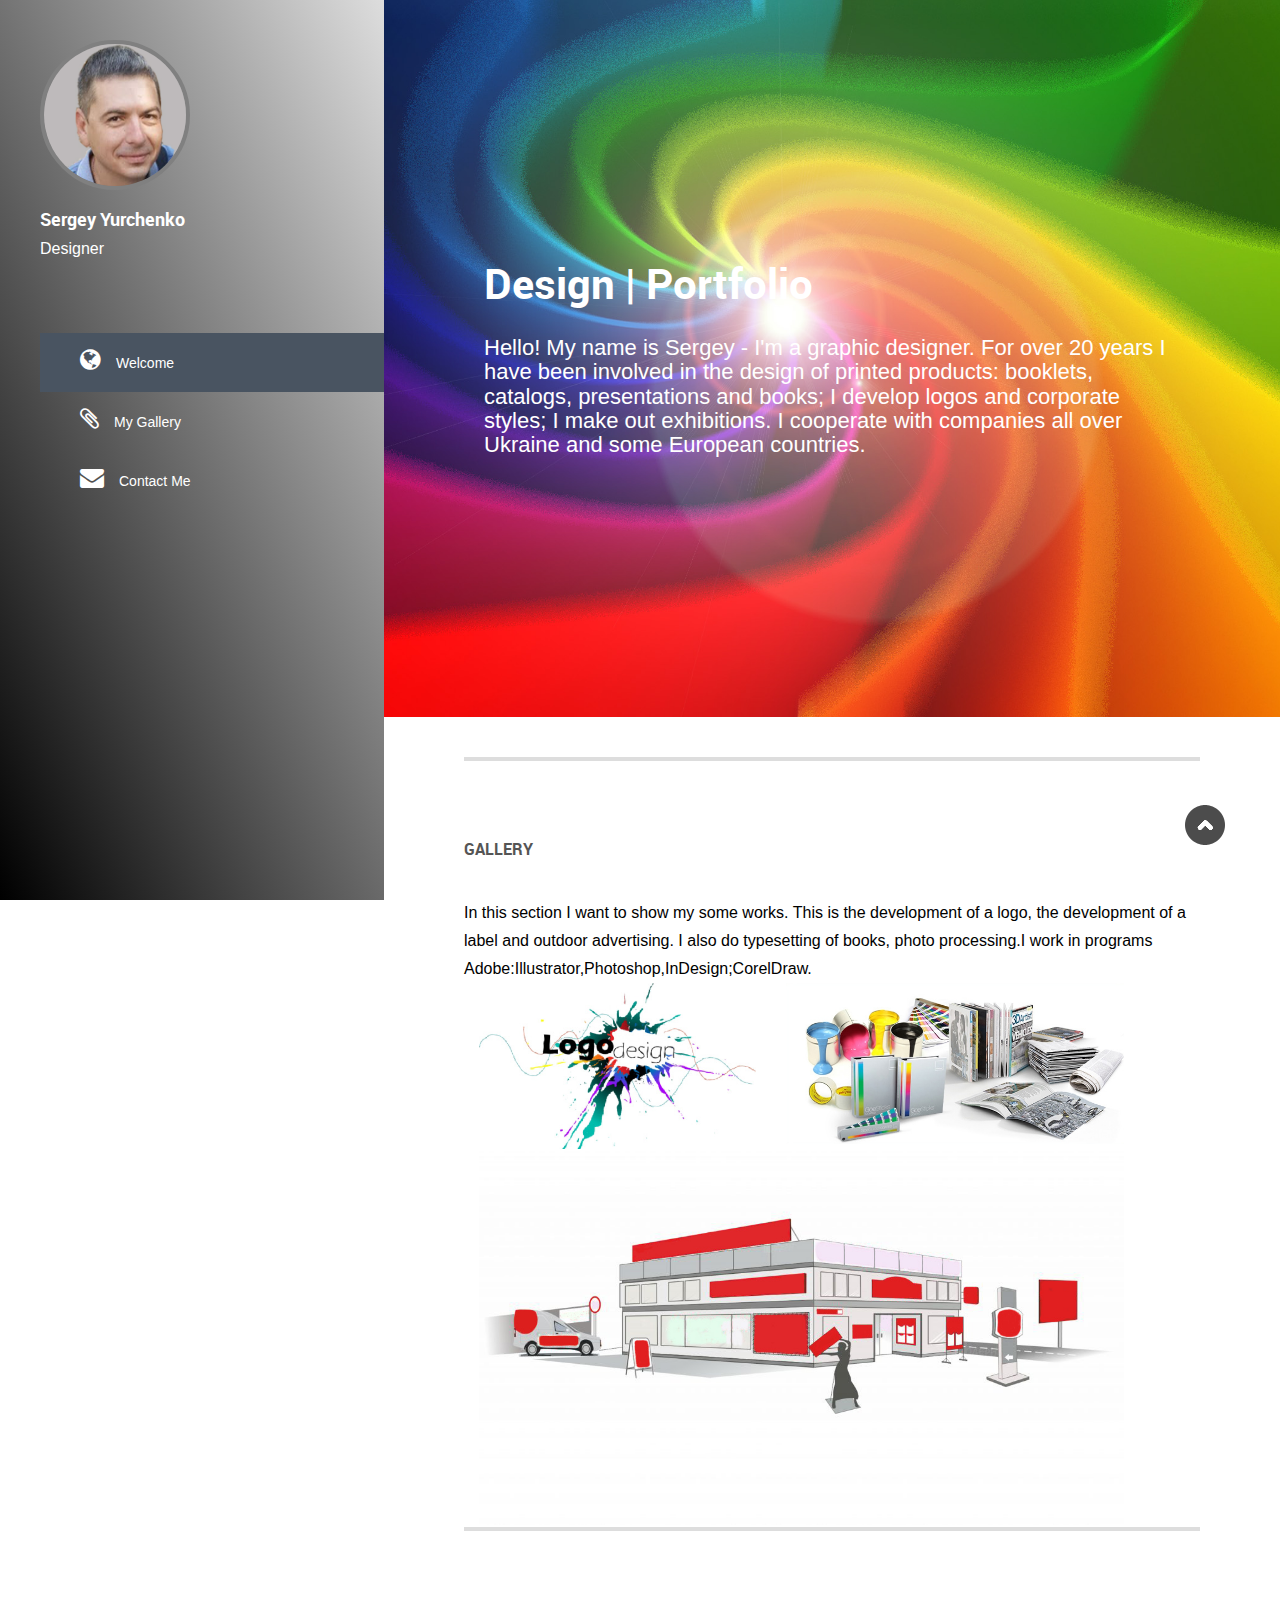
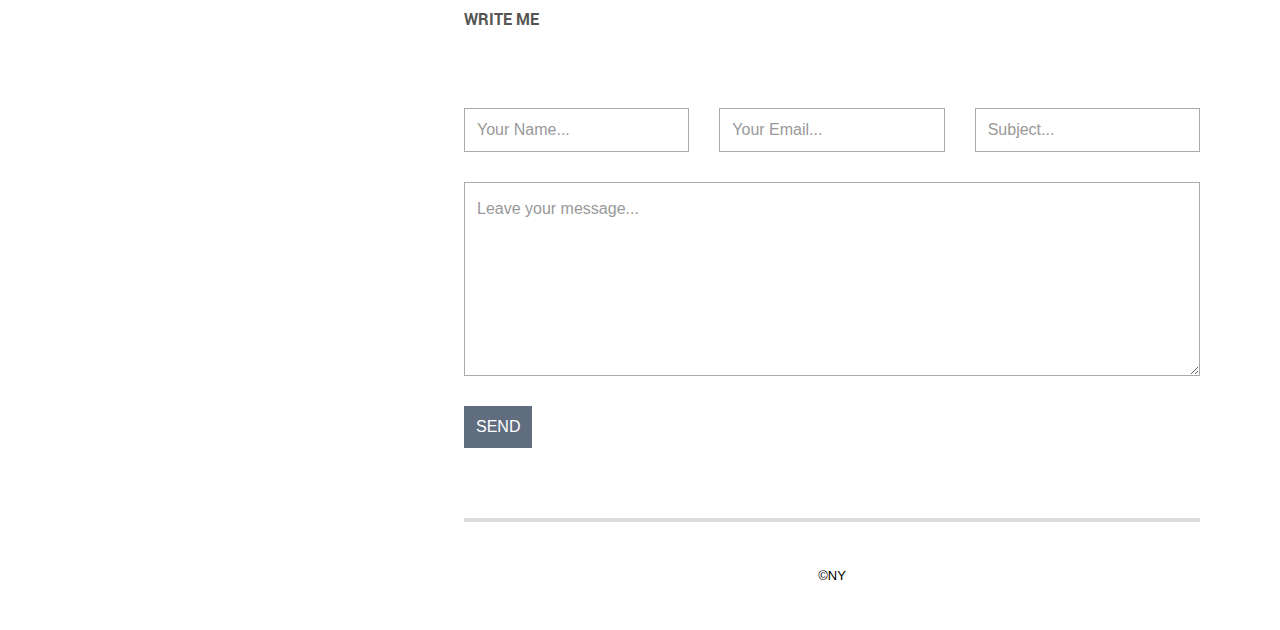
<file: index.html>
<!DOCTYPE html>
<html lang="en">
<head>
    <meta charset="utf-8">
    
    <title>Sergey Yurchenko designs Dnepr</title>
    <meta name="description" content="">


    <meta name="viewport" content="width=device-width, initial-scale=1.0 , shrink-to-fit=no">

    <link rel="stylesheet" href="css/normalize.css">
    <link rel="stylesheet" href="css/font-awesome.css">
    <link rel="stylesheet" href="css/bootstrap.min.css">
    <link rel="stylesheet" href="css/style.css">
    <script src="js/vendor/modernizr-2.6.2.min.js"></script>
    

</head>
<body>
   <div class="responsive-header visible-xs visible-sm">
    <div class="container">
        <div class="row">
            <div class="col-md-12">
                <div class="top-section">
                    <div class="profile-image">
                        <img src="img/profile3.jpg" alt="Sergey">
                    </div>
                    <div class="profile-content">
                        <h3 class="profile-title">Sergey Yurchenko</h3>
                        <p class="profile-description">Disigns</p>
                    </div>
                </div>
            </div>
        </div>
        
        <a href="#" class="toggle-menu"><i class="fa fa-bars"></i></a>
        <div class="main-navigation responsive-menu">
            <ul class="navigation">
                <li><a href="#top"><i class= "fa fa-globe"></i> Home</a></li>
                <li><a href="#projects"><i class="fa fa-paperclip"></i>My Gallery</a></li>
                <li><a href="#contact"><i class="fa fa-envelope"></i>Contact Me</a></li>
            </ul>
        </div>
    </div>
</div>

<!-- SIDEBAR -->
<div class="sidebar-menu hidden-xs hidden-sm">
    <div class="top-section">
        <div class="profile-image">
            <img src="img/profile3.jpg"  alt="Sergey">
        </div>
        <h3 class="profile-title">Sergey Yurchenko</h3>
        <p class="profile-description">Designer</p>
    </div> <!-- top-section -->
    <div class="main-navigation">
        <ul class="navigation">
            <li><a href="#top"><i class="fa fa-globe"></i>Welcome</a></li>
            <li><a href="#projects"><i class="fa fa-paperclip"></i>My Gallery</a></li>
            <li><a href="#contact"><i class="fa fa-envelope"></i>Contact Me</a></li>
        </ul>
    </div> <!-- .main-navigation -->

</div> <!-- .sidebar-menu -->

<div class="banner-bg" id="top">
    <div class="banner-overlay"></div>
    <div class="welcome-text">
        <h2> Design |  Portfolio</h2>
        <h5>Hello! My name is Sergey - I'm a graphic designer. For over 20 years I have been involved in the design of printed products: booklets, catalogs, presentations and books; I develop logos and corporate styles; I make out exhibitions. I cooperate with companies all over Ukraine and some European countries.</h5>
    </div>
</div>

<!-- MAIN CONTENT -->
<div class="main-content">
    <div class="fluid-container">

        <div class="content-wrapper">
         <!-- PROJECTS -->
         <hr>
         <div class="page-section" id="projects">
            <div class="row">
                <div class="col-md-12 ">
                    <h4 class="widget-title">Gallery</h4>
                    <p>In this section I want to show my some works. This is the development of a logo, the development of a label and outdoor advertising. I also do typesetting of books, photo processing.I work in programs Adobe:Illustrator,Photoshop,InDesign;CorelDraw.</p>
                    
                </div>
            </div>
            
            <div class="col-md-5 ">
                <div class="project-item">
                    <img src="img/logo1.jpg" alt="">
                    <div class="project-hover">
                        <div class="inside">
                            <h5><a href="logotipe.html">Logodesign</a></h5>

                        </div>
                    </div>
                </div>
            </div>
            <div class="col-md-6 ">
                <div class="project-item">
                    <img src="img/polig.jpg"  alt="">
                    <div class="project-hover">
                        <div class="inside">
                            <h5><a href="alfa.html">Poligrafia</a></h5>
                            
                        </div>
                    </div>
                </div>
            </div>
          
           <div class=" projects-holder">
                <div class="col-md-11 ">
                    <div class="project-item">
                        <img src="img/naruzka1.jpg" alt="">
                        <div class="project-hover">
                            <div class="inside">
                                <h5><a href="reklama.html">Outdoor  Advertising</a></h5>

                            </div>
                        </div>
                    </div>
                </div>
            </div><!-- .projects-holder -->
        </div>
        <hr>

        <!-- CONTACT -->

        <div class="page-section" id="contact">
            <div class="row">
                <div class="col-md-12">
                    <h4 class="widget-title">Write me</h4>

                </div>
            </div>
            <div class="row">
                <form action="https://formspree.io/designs@ua.fm" method="post" class="contact-form">
                    <fieldset class="col-md-4 col-sm-6">
                        <input type="text" name="name" id="your-name" placeholder="Your Name...">
                    </fieldset>
                    <fieldset class="col-md-4 col-sm-6">
                        <input type="email" name="_replyto" id="email" placeholder="Your Email...">
                    </fieldset>
                    <fieldset class="col-md-4 col-sm-12">
                        <input type="text" id="your-subject" placeholder="Subject...">
                    </fieldset>
                    <fieldset class="col-md-12 col-sm-12">
                        <textarea name="message" id="message" cols="30" rows="6" placeholder="Leave your message..."></textarea>
                    </fieldset>
                    <fieldset class="col-md-12 col-sm-12">
                        <input type="submit" class="button big" value="Send">
                    </fieldset>
                </form>
            </div> <!-- .contact-form -->
        </div>
        <hr>

        <div class="row" id="footer">
            <div class="col-md-16 text-center ">
                <p class="copyright-text"> &copy;NY</p>
            </div>
        </div>

    </div>

</div>
</div>

<a href="#" class="scrollup" style="display:inline;"></a>

<script src="js/vendor/jquery-1.10.2.min.js"></script>
<script src="js/min/plugins.min.js"></script>
<script src="js/min/main.min.js"></script>

</body>
</html>
</file>
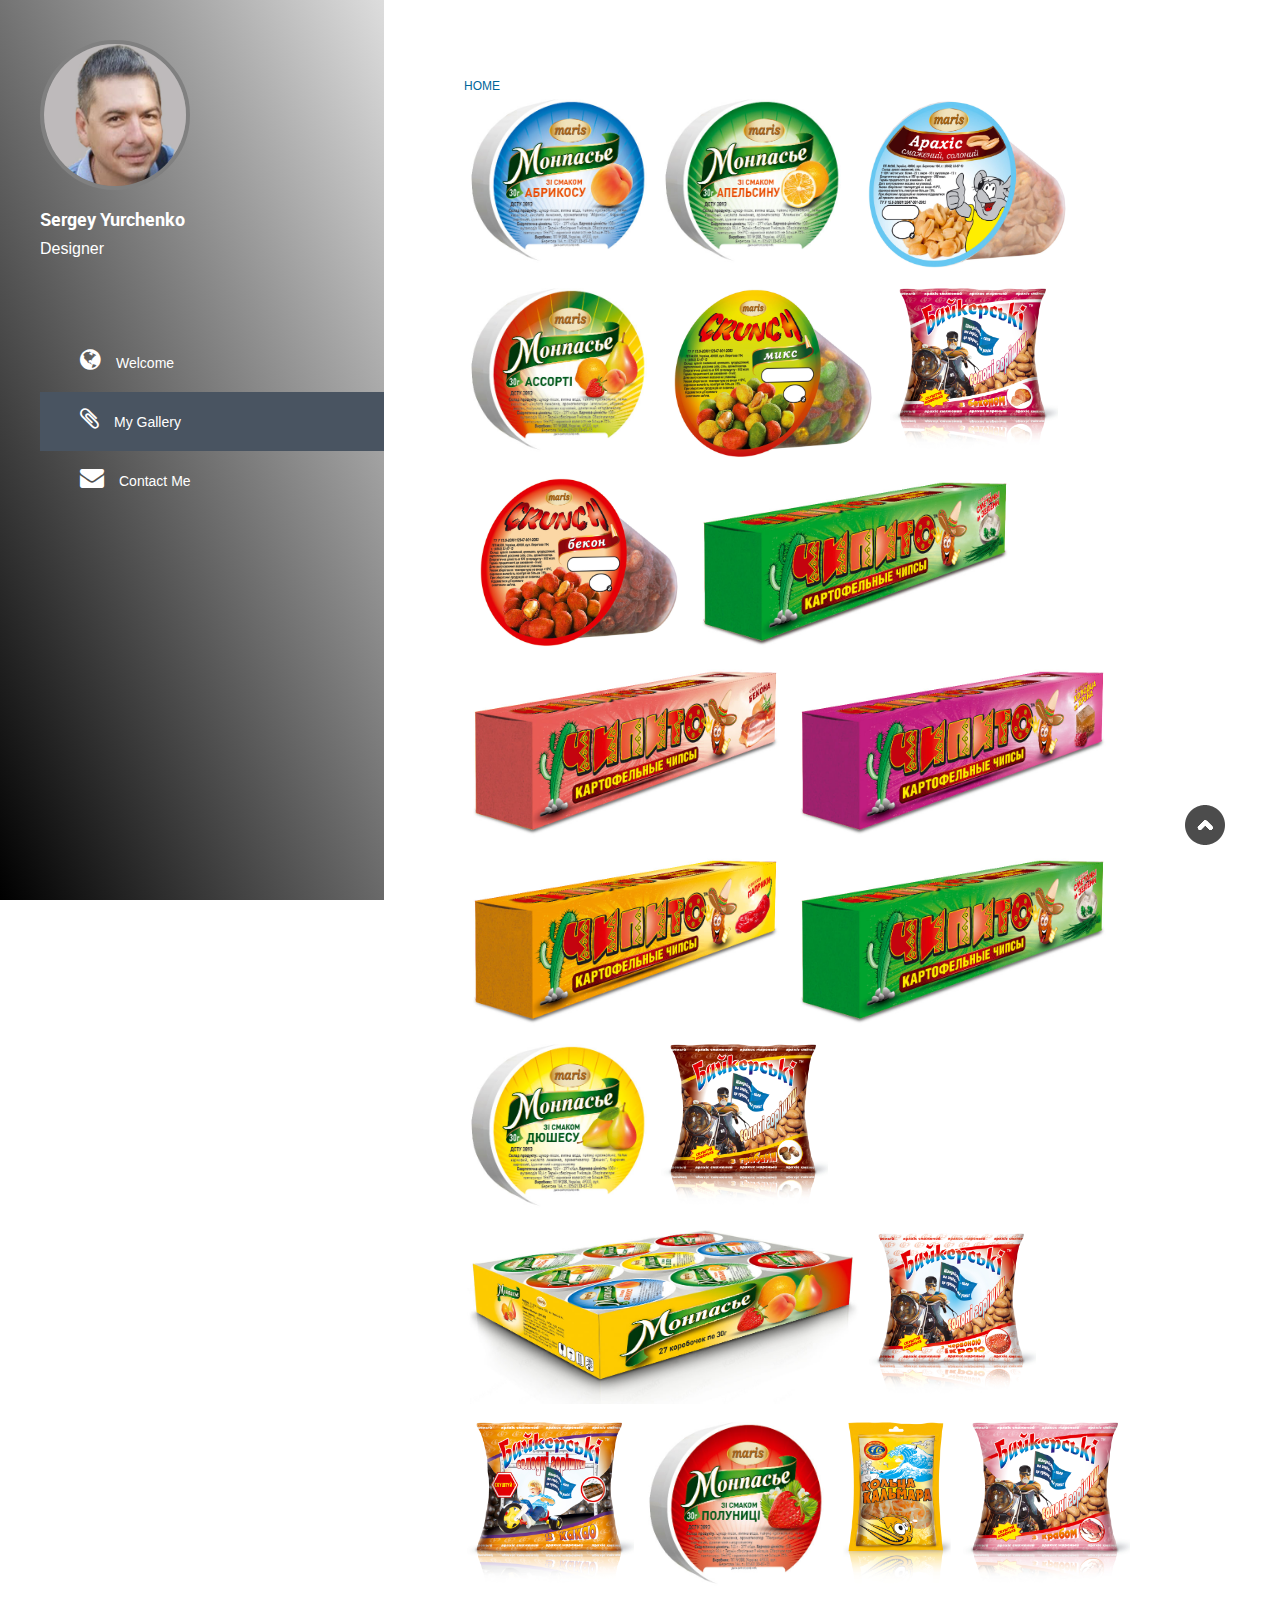
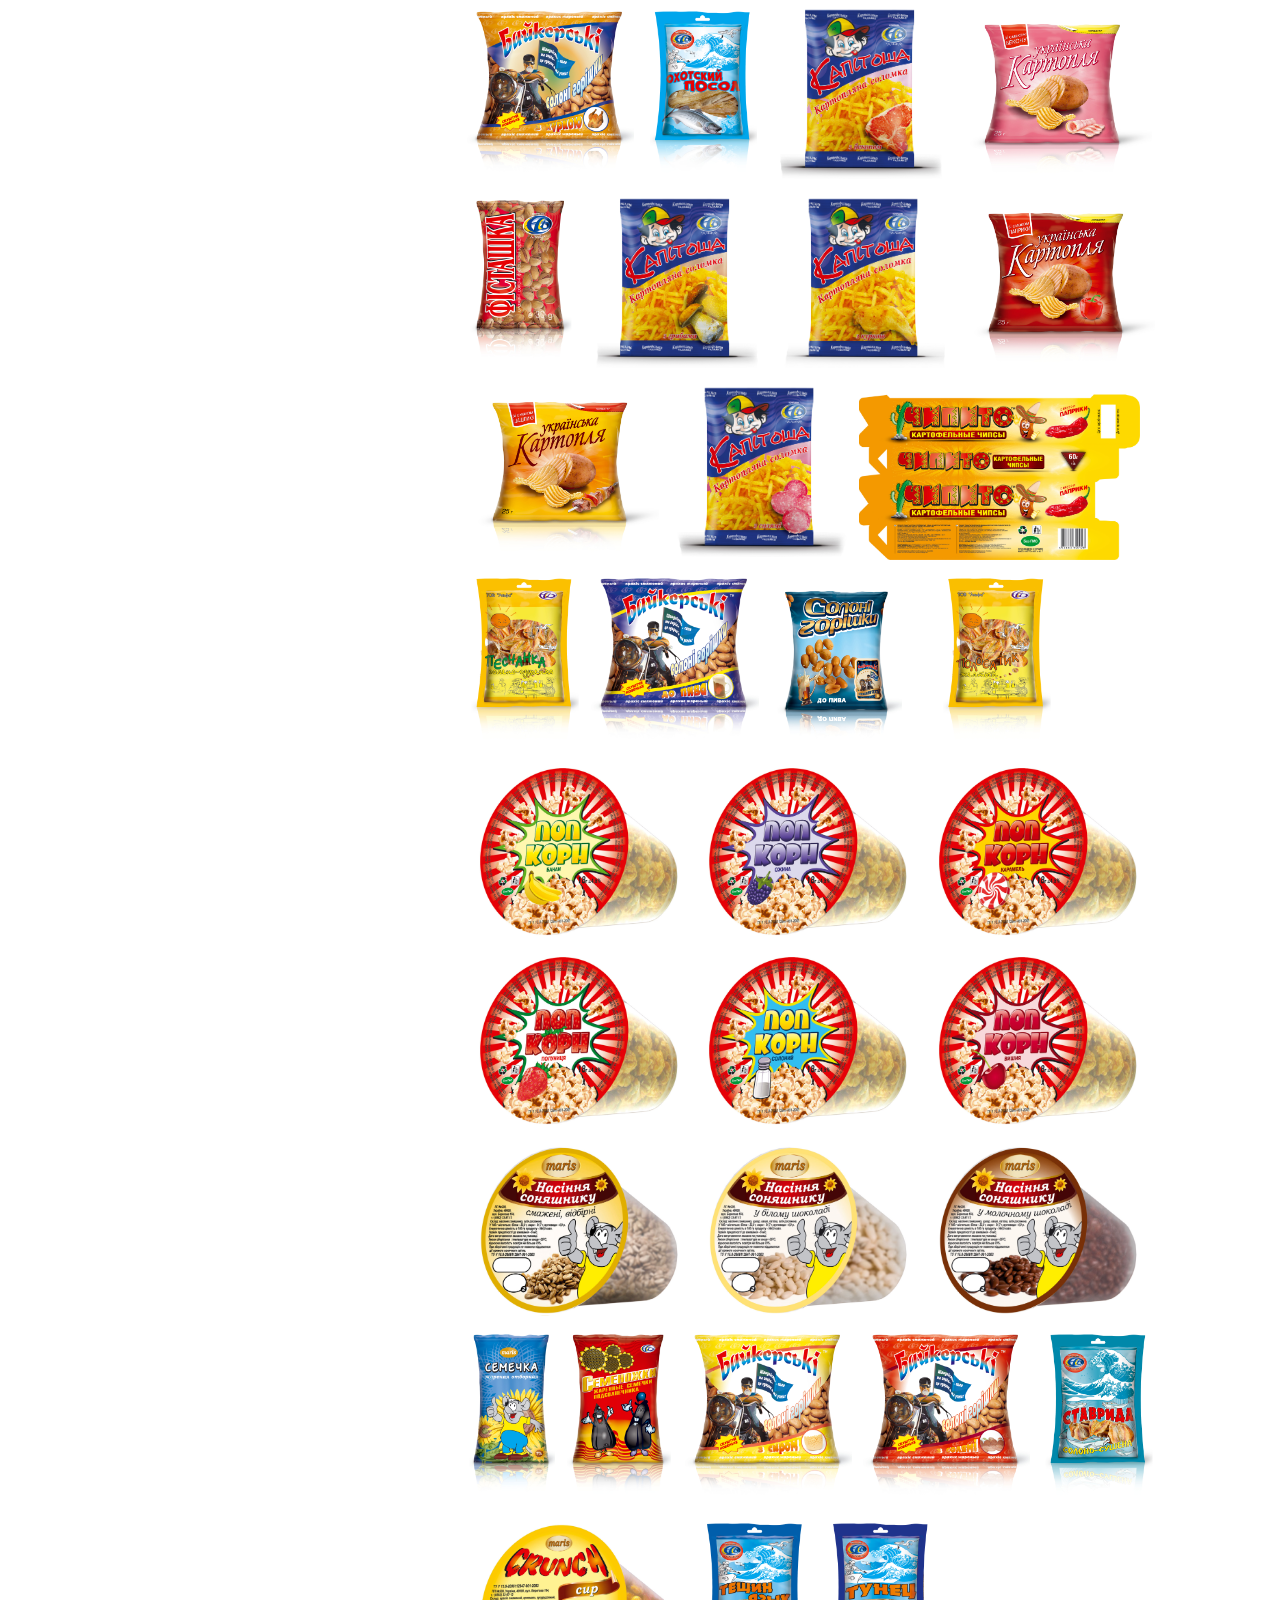
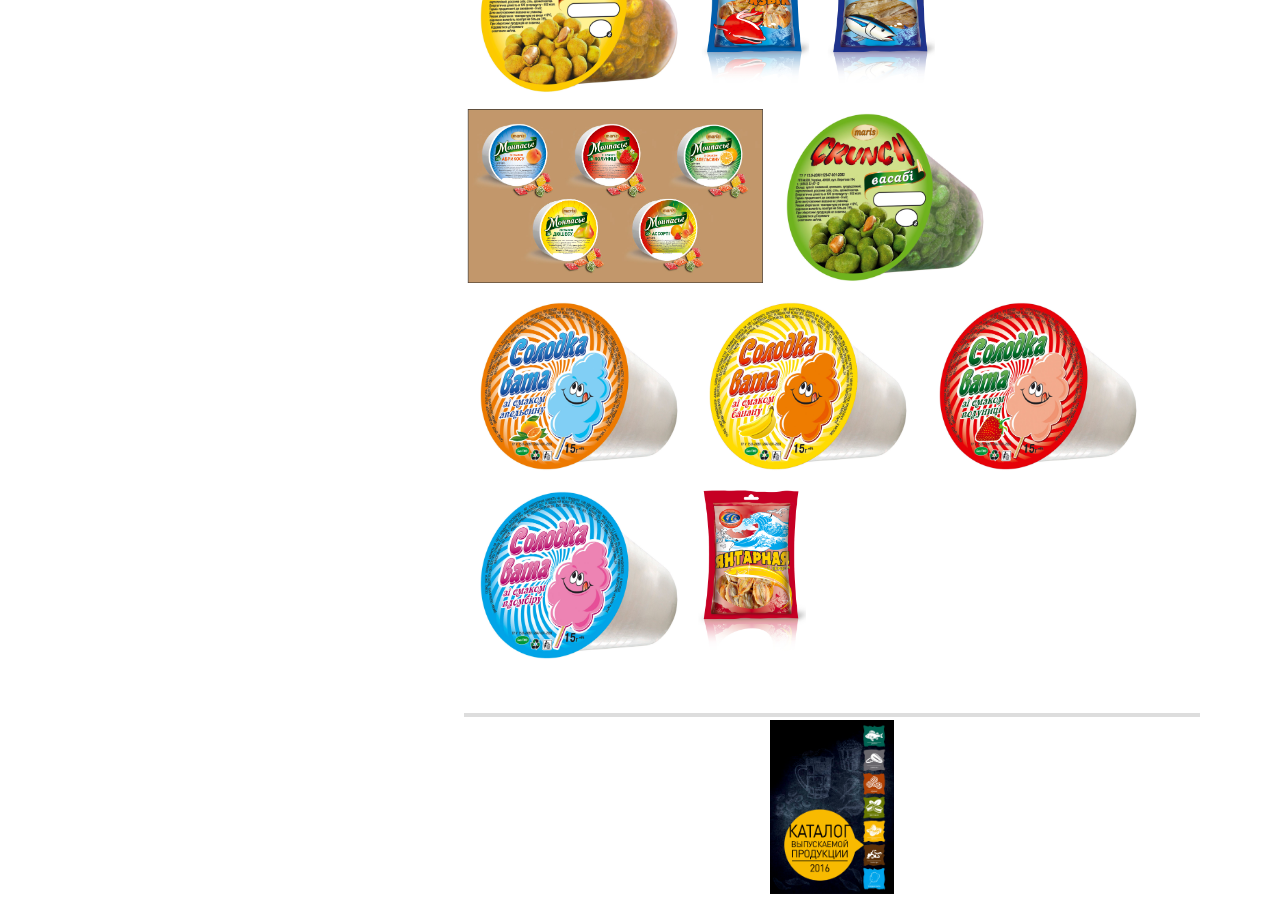
<file: alfa.html>
<!DOCTYPE html>
<html lang="en">
<head>
    <meta charset="utf-8">
   
    <title>Sergey Yurchenko designs Dnepr</title>
    <meta name="description" content="">


    <meta name="viewport" content="width=device-width, initial-scale=1.0">

    <link rel="stylesheet" href="css/normalize.css">
    <link rel="stylesheet" href="css/font-awesome.css">
    <link rel="stylesheet" href="css/bootstrap.min.css">
    <link rel="stylesheet" href="css/style.css">
    <script src="js/vendor/modernizr-2.6.2.min.js"></script>
</head>
<body>

    <!-- SIDEBAR -->
    <div class="sidebar-menu hidden-xs hidden-sm">
        <div class="top-section">
            <div class="profile-image">
                <img src="img/profile3.jpg" alt="Sergey">
            </div>
            <h3 class="profile-title">Sergey Yurchenko</h3>
            <p class="profile-description">Designer</p>
        </div> <!-- top-section -->
        <div class="main-navigation">
            <ul class="navigation">
                <li><a href="#top"><i class="fa fa-globe"></i>Welcome</a></li>
                <li><a href="#projects"><i class="fa fa-paperclip"></i>My Gallery</a></li>
                <li><a href="#contact"><i class="fa fa-envelope"></i>Contact Me</a></li>
            </ul>
        </div> <!-- .main-navigation -->
    </div><!-- .sidebar-menu -->
    <!-- MAIN CONTENT -->
    <div class="main-content">
        <div class="fluid-container">

            <div class="content-wrapper">
                <div class="page-section" id="projects">

                    <h6><a href="index.html">HOME</a></h6>

                    <div class="card1">

                        <img src="img/alfa/abrikos.jpg " alt="">
                        <img src="img/alfa/apelsin.jpg " alt="">
                        <img src="img/alfa/arahis.jpg  " alt="">
                        <img src="img/alfa/assorti (1).jpg " alt="">
                        <img src="img/alfa/assorti.jpg " alt="">
                        <img src="img/alfa/bekon (1).jpg   " alt="">
                        <img src="img/alfa/bekon.jpg   " alt="">
                        <img src="img/alfa/chipito.jpg " alt="">
                        <img src="img/alfa/chipito_bekon.jpg   " alt="">
                        <img src="img/alfa/chipito_holodec.jpg " alt="">
                        <img src="img/alfa/chipito_paprika.jpg " alt="">
                        <img src="img/alfa/chipito_smetana copy.jpg    " alt="">
                        <img src="img/alfa/dushes.jpg  " alt="">
                        <img src="img/alfa/griby.jpg   " alt="">
                        <img src="img/alfa/group copy.jpg  " alt="">
                        <img src="img/alfa/ikra.jpg    " alt="">
                        <img src="img/alfa/kakao.jpg   " alt="">
                        <img src="img/alfa/klubnika.jpg    " alt="">
                        <img src="img/alfa/kolca_kalmara.jpg   " alt="">
                        <img src="img/alfa/krab.jpg    " alt="">
                        <img src="img/alfa/kurica.jpg  " alt="">
                        <img src="img/alfa/ohotskiy_posol.jpg  " alt="">
                        <img src="img/alfa/pack_bekon (1).jpg  " alt="">
                        <img src="img/alfa/pack_bekon.jpg  " alt="">
                        <img src="img/alfa/Pack_fistashka.jpg  " alt="">
                        <img src="img/alfa/pack_griby.jpg  " alt="">
                        <img src="img/alfa/pack_kurica.jpg " alt="">
                        <img src="img/alfa/pack_paprika.jpg    " alt="">
                        <img src="img/alfa/pack_shashlyk.jpg   " alt="">
                        <img src="img/alfa/pack_solyami.jpg    " alt="">
                        <img src="img/alfa/PAPRIKA copy.jpg    " alt="">
                        <img src="img/alfa/peschanka.jpg   " alt="">
                        <img src="img/alfa/pivo.jpg    " alt="">
                        <img src="img/alfa/pivo2.jpg   " alt="">
                        <img src="img/alfa/POLOSATIK copy.jpg  " alt="">
                        <img src="img/alfa/popkorn_banan.jpg   " alt="">
                        <img src="img/alfa/popkorn_egevika.jpg " alt="">
                        <img src="img/alfa/popkorn_karamel.jpg " alt="">
                        <img src="img/alfa/popkorn_klubnika.jpg    " alt="">
                        <img src="img/alfa/popkorn_sol.jpg " alt="">
                        <img src="img/alfa/popkorn_vishnya.jpg " alt="">
                        <img src="img/alfa/semechka.jpg    " alt="">
                        <img src="img/alfa/semechka_glazur.jpg " alt="">
                        <img src="img/alfa/semechka_shokolad.jpg   " alt="">
                        <img src="img/alfa/semecki_maris.jpg   " alt="">
                        <img src="img/alfa/semenogki.jpg   " alt="">
                        <img src="img/alfa/sir.jpg " alt="">
                        <img src="img/alfa/solyami.jpg " alt="">
                        <img src="img/alfa/stavrida.jpg    " alt="">
                        <img src="img/alfa/syr.jpg " alt="">
                        <img src="img/alfa/Teshin_yazyk.jpg    " alt="">
                        <img src="img/alfa/Tunec.jpg   " alt="">
                        <img src="img/alfa/Untitled-1.jpg  " alt="">
                        <img src="img/alfa/vasabi.jpg  " alt="">
                        <img src="img/alfa/vata_apelsin.jpg    " alt="">
                        <img src="img/alfa/vata_banan.jpg  " alt="">
                        <img src="img/alfa/vata_klubnika.jpg   " alt="">
                        <img src="img/alfa/vata_plombir.jpg    " alt="">
                        <img src="img/alfa/yantarnaya copy.jpg " alt="">
                        
                        <hr>
                        <div class="col-md-12 text-center">
                            
                            <a href="img/alfa/katalog.pdf"> <img src="img/alfa/обложка.jpg " alt=""></a>


                            </div>
                        </div>
                    </div>
                </div>
            </div>
        </div>


        <div class="row" id="footer">
            <div class="col-md-16 text-center">
                <p class="copyright-text">&copy;NY</p>
            </div>
        </div>
<a href="#" class="scrollup" style="display:inline;"></a>
        <script src="js/vendor/jquery-1.10.2.min.js"></script>
        <script src="js/min/plugins.min.js"></script>
        <script src="js/min/main.min.js"></script>

    </body>
    </html>
</file>
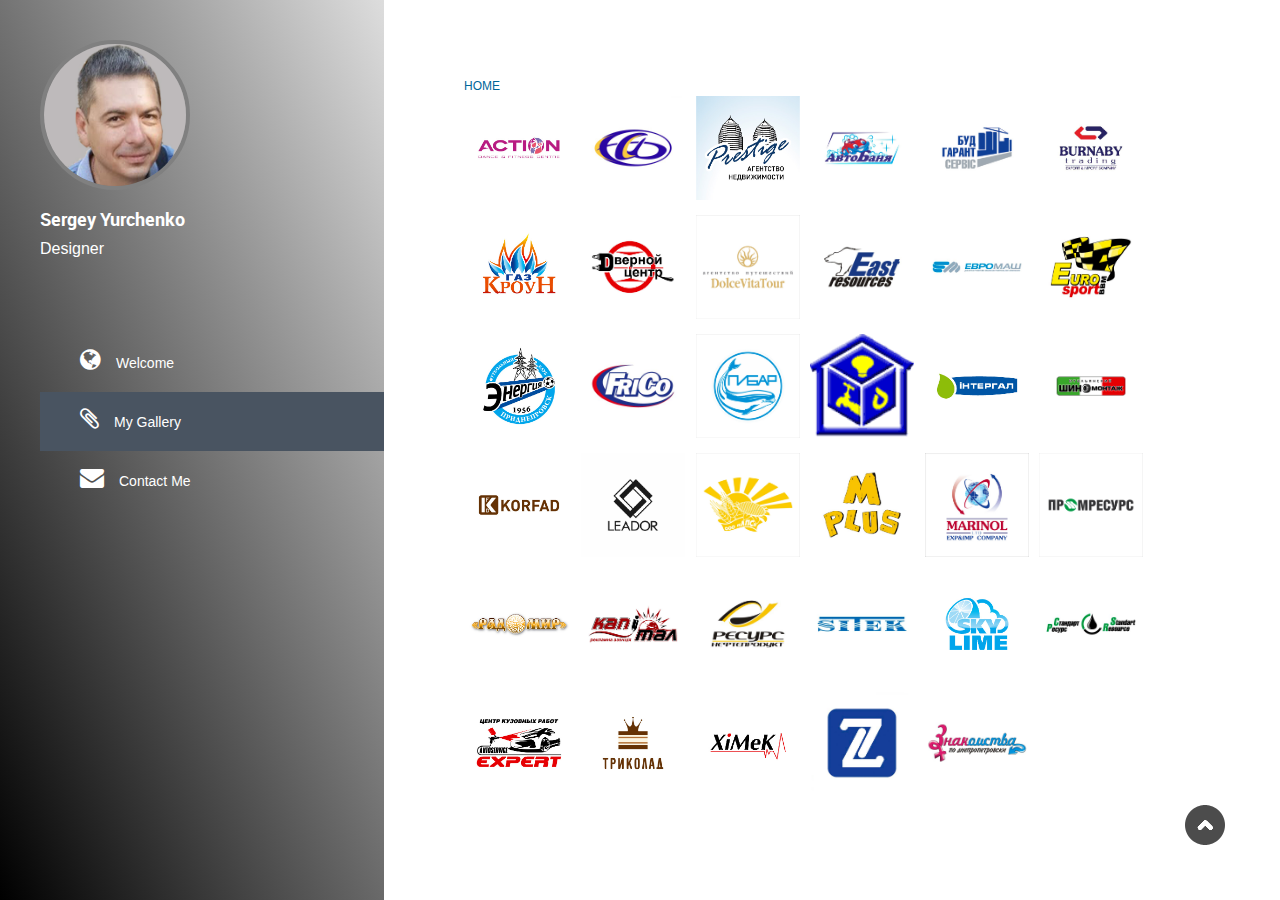
<file: logotipe.html>
<!DOCTYPE html>
<html lang="en">
<head>
    <meta charset="utf-8">
   
    <title>Sergey Yurchenko designs Dnepr</title>
    <meta name="description" content="">


    <meta name="viewport" content="width=device-width, initial-scale=1.0">

    <link rel="stylesheet" href="css/normalize.css">
    <link rel="stylesheet" href="css/font-awesome.css">
    <link rel="stylesheet" href="css/bootstrap.min.css">
    <link rel="stylesheet" href="css/style.css">
    <script src="js/vendor/modernizr-2.6.2.min.js"></script>
</head>
<body>

    <!-- SIDEBAR -->
    <div class="sidebar-menu hidden-xs hidden-sm">
        <div class="top-section">
            <div class="profile-image">
                <img src="img/profile3.jpg" alt="Sergey">
            </div>
            <h3 class="profile-title">Sergey Yurchenko</h3>
            <p class="profile-description">Designer</p>
        </div> <!-- top-section -->
        <div class="main-navigation">
            <ul class="navigation">
                <li><a href="#top"><i class="fa fa-globe"></i>Welcome</a></li>
                <li><a href="#projects"><i class="fa fa-paperclip"></i>My Gallery</a></li>
                <li><a href="#contact"><i class="fa fa-envelope"></i>Contact Me</a></li>
            </ul>
        </div> <!-- .main-navigation -->
    </div><!-- .sidebar-menu -->
    <!-- MAIN CONTENT -->
    <div class="main-content">
        <div class="fluid-container">

            <div class="content-wrapper">
                <div class="page-section" id="projects">

                    <h6><a href="index.html">HOME</a></h6>

                    <div class="card">
                        <img src="img/logotipe/Action.jpg" alt="">
                        <img src="img/logotipe/Alfa.jpg"   alt="">
                        <img src="img/logotipe/AN_prestige.jpg" alt="" >
                        <img src="img/logotipe/Avtobanya.jpg"  alt="" >
                        <img src="img/logotipe/BudGarantService.jpg" alt="" >
                        <img src="img/logotipe/Burnaby Trading logotype.jpg" alt="" >
                        <img src="img/logotipe/Croun_gaz.jpg"  alt="" >
                        <img src="img/logotipe/Dvernoy_centr.jpg"  alt="" >
                        <img src="img/logotipe/DVT.jpg"  alt="" >
                        <img src="img/logotipe/E resources.jpg" alt="">
                        <img src="img/logotipe/Euromash.jpg"  alt="" >
                        <img src="img/logotipe/Eurosport.jpg" alt="" >
                        <img src="img/logotipe/FC_energy.jpg"  alt="">
                        <img src="img/logotipe/FriCo.jpg"  alt="" >
                        <img src="img/logotipe/Gibar.jpg"  alt="">
                        <img src="img/logotipe/gkplogo.gif" alt="" >
                        <img src="img/logotipe/intergal.jpg"  alt="">
                        <img src="img/logotipe/Ital_shinomontag.jpg" alt="">
                        <img src="img/logotipe/Korfad.jpg"  alt="">
                        <img src="img/logotipe/LEADOR_.jpg"  alt="">
                        <img src="img/logotipe/LPS.jpg" alt="" >
                        <img src="img/logotipe/M plus.jpg" alt="" >
                        <img src="img/logotipe/Marinol.jpg"  alt="" >
                        <img src="img/logotipe/Promresours.jpg"  alt="">
                        <img src="img/logotipe/Radomir.jpg"  alt="" >
                        <img src="img/logotipe/RA_Capital.jpg"  alt=""  >
                        <img src="img/logotipe/RNP.jpg" alt="">
                        <img src="img/logotipe/sitek.jpg" alt="">
                        <img src="img/logotipe/Sky_lime.jpg" alt="">
                        <img src="img/logotipe/SR.jpg"  alt="">
                        <img src="img/logotipe/STO_expert.jpg"  alt="">
                        <img src="img/logotipe/Tricolad.jpg"  alt="">
                        <img src="img/logotipe/Ximek.jpg" alt="">
                        <img src="img/logotipe/ZI.jpg" alt="" >
                        <img src="img/logotipe/znakomstva.jpg"  alt="" >

                    </div>
                </div>
            </div>
        </div>
    </div>


    <div class="row" id="footer">
        <div class="col-md-16 text-center">
            <p class="copyright-text">&copy;NY</p>
        </div>
    </div>
<a href="#" class="scrollup" style="display:inline;"></a>
    <script src="js/vendor/jquery-1.10.2.min.js"></script>
    <script src="js/min/plugins.min.js"></script>
    <script src="js/min/main.min.js"></script>

</body>
</html>
</file>
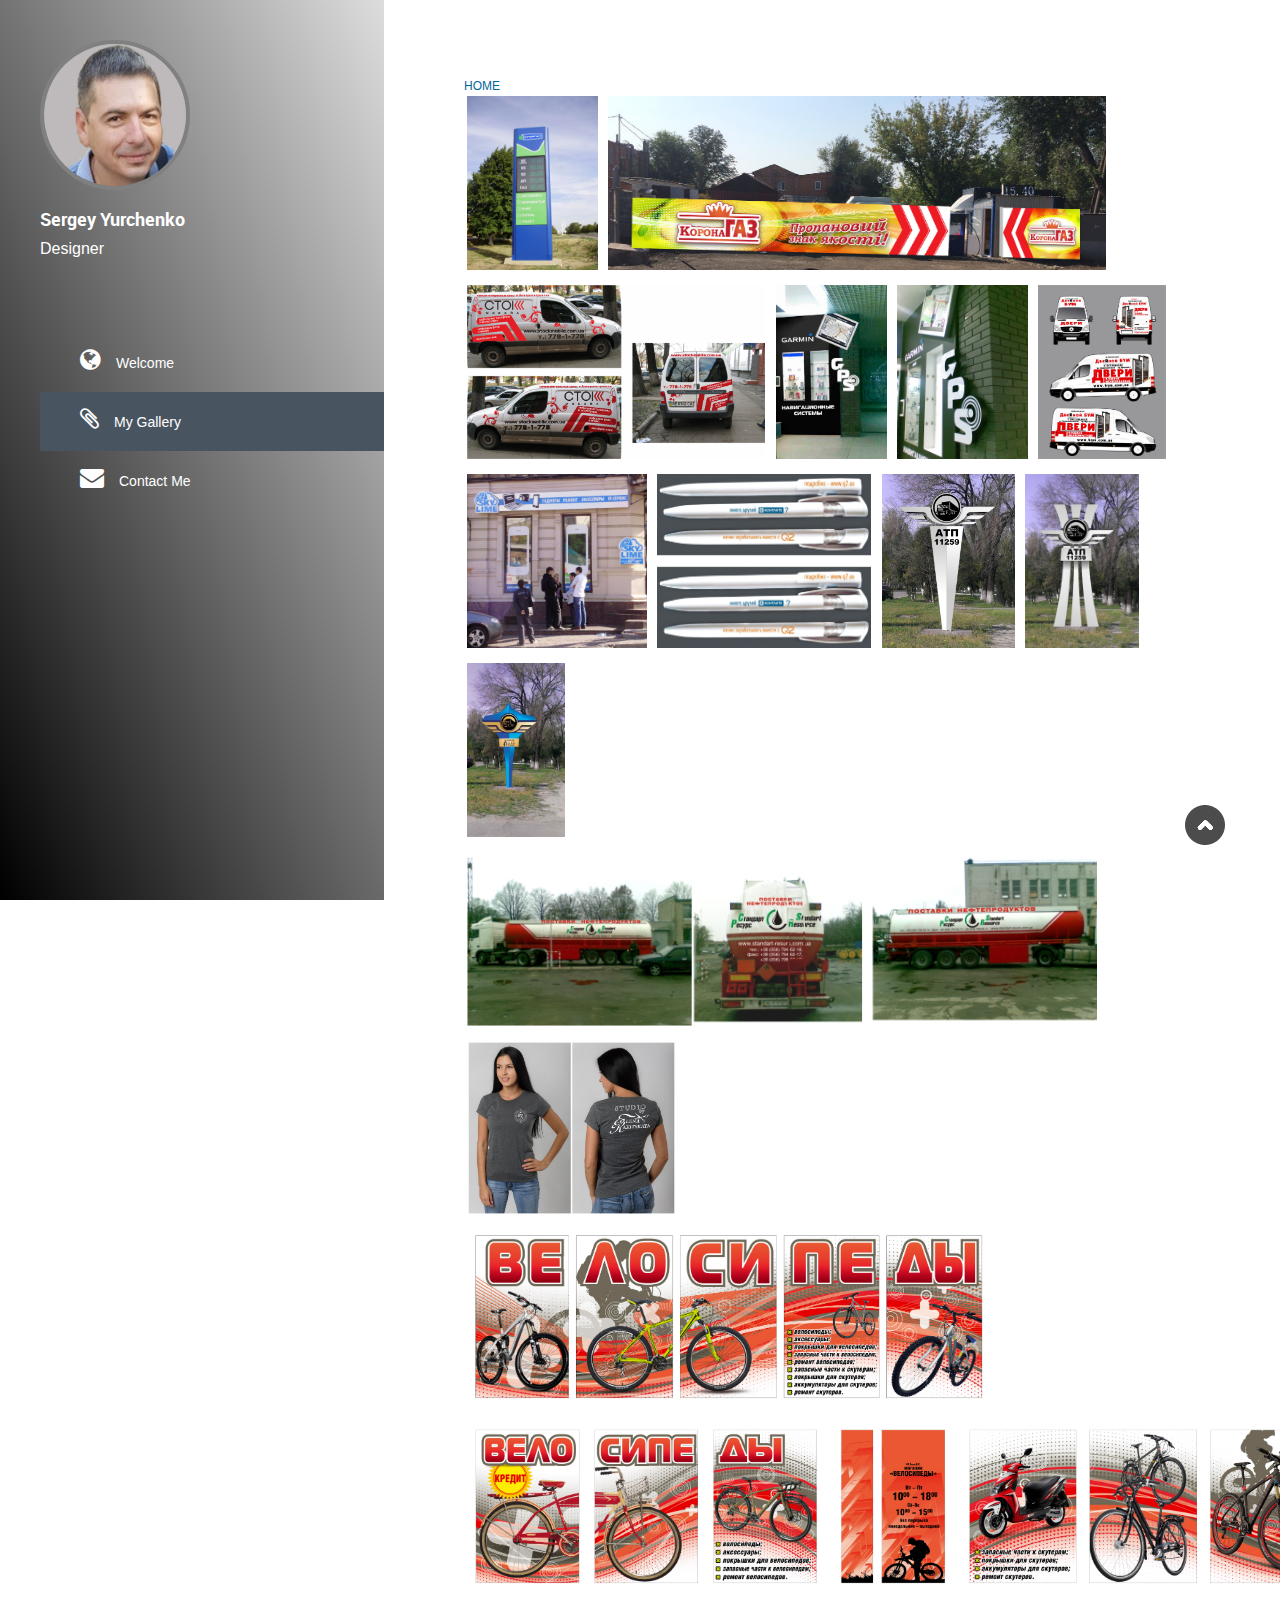
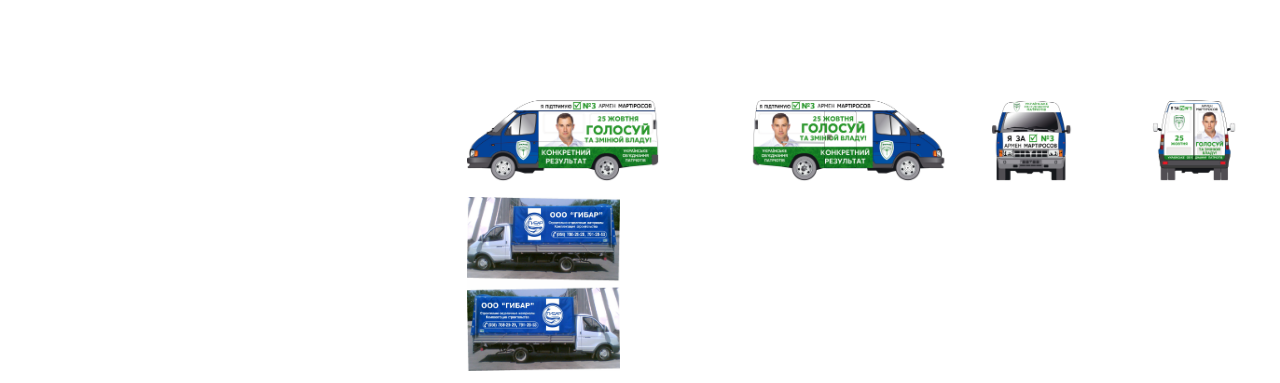
<file: reklama.html>
<!DOCTYPE html>
<html lang="en">
<head>
    <meta charset="utf-8">
    <title>Sergey Yurchenko designs Dnepr</title>
    <meta name="description" content="">


    <meta name="viewport" content="width=device-width, initial-scale=1.0">

    <link rel="stylesheet" href="css/normalize.css">
    <link rel="stylesheet" href="css/font-awesome.css">
    <link rel="stylesheet" href="css/bootstrap.min.css">
    <link rel="stylesheet" href="css/style.css">
    <script src="js/vendor/modernizr-2.6.2.min.js"></script>
</head>
<body>

    <!-- SIDEBAR -->
    <div class="sidebar-menu hidden-xs hidden-sm">
        <div class="top-section">
            <div class="profile-image">
                <img src="img/profile3.jpg" alt="Sergey">
            </div>
            <h3 class="profile-title">Sergey Yurchenko</h3>
            <p class="profile-description">Designer</p>
        </div> <!-- top-section -->
        <div class="main-navigation">
            <ul class="navigation">
                <li><a href="#top"><i class="fa fa-globe"></i>Welcome</a></li>
                <li><a href="#projects"><i class="fa fa-paperclip"></i>My Gallery</a></li>
                <li><a href="#contact"><i class="fa fa-envelope"></i>Contact Me</a></li>
            </ul>
        </div> <!-- .main-navigation -->
    </div><!-- .sidebar-menu -->
    <!-- MAIN CONTENT -->
    <div class="main-content">
        <div class="fluid-container">

            <div class="content-wrapper">
                <div class="page-section" id="projects">

                    <h6><a href="index.html">HOME</a></h6>
                    
                    <div class="card2"> 
                        <img  src="img/reklama/zapravka.jpg " alt="">
                        <img  src="img/reklama/222.jpg " alt="">
                        <img  src="img/reklama/Car_ready@ready.jpg " alt="">
                        <img  src="img/reklama/Graphic-ready.jpg   " alt="">
                        <img  src="img/reklama/Фото030.jpg " alt="">
                        <img  src="img/reklama/Merc_ready.jpg" alt="">
                        <img  src="img/reklama/P9280092.JPG" alt="">
                        <img  src="img/reklama/pen.jpg " alt="">
                        <img  src="img/reklama/stela1.jpg  " alt="">
                        <img  src="img/reklama/stela2.jpg  " alt="">
                        <img  src="img/reklama/stela3.jpg  " alt="">
                        <img  src="img/reklama/sr.jpg  " alt="">
                        <img  src="img/reklama/t-short.jpg " alt="">
                        <img  src="img/reklama/velosiped1.jpg  " alt="">
                        <img  src="img/reklama/velosiped2.jpg  " alt="">
                        <img  src="img/reklama/vybory.jpg  " alt="">
                        <img  src="img/reklama/Газель.jpg  " alt="">

                    </div>
                </div>
            </div>
        </div>
    </div>


    <div class="row" id="footer">
        <div class="col-md-16 text-center">
            <p class="copyright-text">&copy;NY</p>
        </div>
    </div>
<a href="#" class="scrollup" style="display:inline;"></a>
    <script src="js/vendor/jquery-1.10.2.min.js"></script>
    <script src="js/min/plugins.min.js"></script>
    <script src="js/min/main.min.js"></script>

</body>
</html>
</file>
<file: css/style.css>
@font-face {
  font-family: 'robotolight';
  src: url("../fonts/Roboto-Light-webfont.eot");
  src: url("../fonts/Roboto-Light-webfont.eot?#iefix") format("embedded-opentype"), url("../fonts/Roboto-Light-webfont.woff") format("woff"), url("../fonts/Roboto-Light-webfont.ttf") format("truetype"), url("../fonts/Roboto-Light-webfont.svg#robotolight") format("svg");
  font-weight: normal;
  font-style: normal;
}
@font-face {
  font-family: 'robotoregular';
  src: url("../fonts/Roboto-Regular-webfont.eot");
  src: url("../fonts/Roboto-Regular-webfont.eot?#iefix") format("embedded-opentype"), url("../fonts/Roboto-Regular-webfont.woff") format("woff"), url("../fonts/Roboto-Regular-webfont.ttf") format("truetype"), url("../fonts/Roboto-Regular-webfont.svg#robotoregular") format("svg");
  font-weight: normal;
  font-style: normal;
}
@font-face {
  font-family: 'robotobold';
  src: url("../fonts/Roboto-Bold-webfont.eot");
  src: url("../fonts/Roboto-Bold-webfont.eot?#iefix") format("embedded-opentype"), url("../fonts/Roboto-Bold-webfont.woff") format("woff"), url("../fonts/Roboto-Bold-webfont.ttf") format("truetype"), url("../fonts/Roboto-Bold-webfont.svg#robotobold") format("svg");
  font-weight: normal;
  font-style: normal;
}

/*1. Reset */
html, body, div, span, applet, object, iframe, h1, h2, h3, h4, h5, h6, p, blockquote, pre, a, abbr, acronym, address, big, cite, code, del, dfn, em, img, ins, kbd, q, s, samp, small, strike, strong, sub, sup, tt, var, b, u, i, center, dl, dt, dd, ol, ul, li, fieldset, form, label, legend, table, caption, tbody, tfoot, thead, tr, th, td, article, aside, canvas, details, embed, figure, figcaption, footer, header, hgroup, menu, nav, output, ruby, section, summary, time, mark, audio, video {
  margin: 0;
  border: 0;
  vertical-align: baseline;
}

.blue {
  color: #06C;
}

.green {
  color: #090;
}

main {
  display: block;
}



ol,
ul {
  list-style: none;
}

blockquote,
q {
  quotes: none;
}

blockquote:before,
blockquote:after {
  content: '';
  content: none;
}

table {
  border-collapse: collapse;
  border-spacing: 0;
}

a:focus {
  outline: none;
}

article,
aside,
details,
figcaption,
figure,
footer,
header,
hgroup,
nav,
section {
  display: block;
}

audio,
canvas,
video {
  display: inline-block;
  *display: inline;
  *zoom: 1;
}

audio:not([controls]) {
  display: none;
}

sub,
sup {
  line-height: 0;
  position: relative;
  vertical-align: baseline;
}

sup {
  top: -.5em;
}

sub {
  bottom: -.25em;
}

img {
  border: 0;
  -ms-interpolation-mode: bicubic;
}

button,
input,
select,
textarea {
  font-size: 100%;
  margin: 0;
  vertical-align: baseline;
  *vertical-align: middle;
}

button,
input {
  line-height: normal;
  *overflow: visible;
}

button::-moz-focus-inner,
input::-moz-focus-inner {
  border: 0;
  padding: 0;
}

button,
input[type="button"],
input[type="reset"],
input[type="submit"] {
  cursor: pointer;
  -webkit-appearance: button;
}

input[type="search"] {
  -webkit-appearance: textfield;
}

input[type="search"]:-webkit-search-decoration {
  -webkit-appearance: none;
}

textarea {
  overflow: auto;
  vertical-align: top;
}


* Correct the font size a/*/*! normalize.css v8.0.1 | MIT License | github.com/necolas/normalize.css */

/* Document
========================================================================== */

/**
 * 1. Correct the line height in all browsers.
 * 2. Prevent adjustments of font size after orientation changes in iOS.
 */

 html {
  line-height: 1.15; /* 1 */
  -webkit-text-size-adjust: 100%; /* 2 */
}

/* Sections
========================================================================== */

/**
 * Remove the margin in all browsers.
 */

 body {
  margin: 0;
}

/**
 * Render the `main` element consistently in IE.
 */

 main {
  display: block;
}



/*---------------------------------------------------------
 2. Basic Style
 -------------------------------------------------------- */
 html {
  box-sizing: border-box;
}

*, *:before, *:after {
  box-sizing: inherit;
}
body {
  background: #fff;
  font-family: 'Source Sans Pro', sans-serif;
  font-size: 16px;
  font-weight: 300;
  line-height: 1.75em;
  color: black;
}

a {
  color: #006699;
  -webkit-transition: all 150ms ease-in-out;
  -moz-transition: all 150ms ease-in-out;
  -ms-transition: all 150ms ease-in-out;
  -o-transition: all 150ms ease-in-out;
  transition: all 150ms ease-in-out;
  text-decoration: none;
}

a:hover {
  color: #555555;
}

h1, h2, h3, h4, h5 {
  color: #555555;
}

::-webkit-input-placeholder {
  color: #999999;
}

:-moz-placeholder {
  /* Firefox 18- */
  color: #999999;
}

::-moz-placeholder {
  /* Firefox 19+ */
  color: #999999;
}

:-ms-input-placeholder {
  color: #999999;
}

.main-content,
.banner-bg {
  float: right;
  width: 77%;
}
@media screen and (max-width: 1290px) {
  .main-content,
  .banner-bg {
    width: 70%;
  }
}
@media screen and (max-width: 992px) {
  .main-content,
  .banner-bg {
    width: 100%;
  }
}

.content-wrapper {
  padding: 0 80px;
}
@media screen and (max-width: 992px) {
  .content-wrapper {
    padding: 0 30px;
  }
}

h4.widget-title {
  font-size: 16px;
  font-family: 'robotobold';
  text-transform: uppercase;
  margin-bottom: 40px;
}

hr {
  position: relative;
  outline: 0;
  border: 0;
  width: 100%;
  height: 4px;
  background: #dddddd;
  margin-top: 40px;
  margin-bottom: 0;
}

.page-section {
  padding-top: 80px;
}

/*---------------------------------------------------------
 3. Header
 -------------------------------------------------------- */
 .sidebar-menu {
  float: left;
  width: 23%;
  height: 100%;
  position: fixed;
  background: linear-gradient(65deg,black ,#dddddd );
  color: white;
  overflow-y: hidden;
}
@media screen and (max-width: 1290px) {
  .sidebar-menu {
    overflow-y: scroll;
    width: 30%;
  }
}

.top-section {
  padding: 40px;
}

.profile-image {
  width: 150px;
  height: 150px;
  border: 4px solid grey;
  -webkit-border-radius: 75px;
  -moz-border-radius:75px;
  -ms-border-radius:75px;
  -oborder-radius:75px;
  border-radius: 80px;
  overflow: hidden;
  margin-bottom: 20px;
}
.profile-image img {
  width: 100%;
}

h3.profile-title {
  margin-bottom: 5px;
  color: white;
  font-size: 18px;
  font-family: 'robotobold';
}

.main-navigation {
  margin: 30px 0;
}
.main-navigation li {
  display: block;
}
.main-navigation li a {
  padding: 15px 40px;
  display: block;
  color: white;
  font-size: 14px;
}
.main-navigation li a i {
  margin-right: 15px;
  font-size: 24px;
}
.main-navigation li a:hover {
  background: #5b6878;
}
.main-navigation li a.active {
  background: #495461;
}
.main-navigation li a.active:hover {
  background: #495461;
}

.social-icons {
  display: block;
  padding: 30px 40px;
}
.social-icons li {
  display: inline-block;
  margin-right: 20px;
}
.social-icons a {
  font-size: 18px;
  color: white;
}
.social-icons a:hover {
  color: #282e35;
}

.responsive-header {
  background: #5f6d7e;
  text-align: center;
}
@media screen and (max-width: 992px) {
  .responsive-header .main-navigation {
    margin-top: 10px;
    display: none;
  }
}
@media screen and (max-width: 992px) {
  .responsive-header p {
    color: white;
  }
}
@media screen and (max-width: 992px) {
  .responsive-header .profile-image {
    float: left;
    width: 100px;
    height: 100px;
    -webkit-border-radius: 50px;
    -moz-border-radius:50px;
    -ms-border-radius:50px;
    -o-border-radius:50px;
    border-radius: 50px;
    overflow: hidden;
    margin-right: 30px;
  }
  .responsive-header .profile-content {
    text-align: center;
    margin-top: 30px;
    overflow: hidden;
  }
}

@media screen and (max-width: 992px) {
  .top-section {
    padding-bottom: 0;
  }
}

@media screen and (max-width: 992px) {
  .main-navigation a {
    padding: 10px;
  }
  .main-navigation a.active {
    background: #5f6d7e ;
  }
  .main-navigation a:hover {
    background: #5f6d7e ;
  }
}

.toggle-menu {

  font-family: FontAwesome;
  text-decoration: none;
  font-style: normal;
  font-weight: normal;
  -webkit-font-smoothing: antialiased;
  -moz-osx-font-smoothing: grayscale;
  content: '\f0c9';
  color: #fff;
  font-size: 18px;
  line-height: 2.25em;
  background: rgba(128, 136, 144, 0.5);
  border-radius: 0.35em;
  text-align: center;
  position: absolute;
  left: 0.5em;
  top: 0.5em;
  display: block;
  width: 3.25em;
  height: 2.25em;
  line-height: 2.25em;

}

.toggle-menu:hover {
  color: white;
}

/*---------------------------------------------------------
 4. Main Content
 -------------------------------------------------------- */
 /*------ banner ------ */
 .banner-bg {

  padding: 260px 100px;
  position:relative;
  background: url("../img/fon2.jpg");
  background-repeat: no-repeat;
  background-position: center;
  background-size: cover;
  z-index: 2;
}

.banner-overlay {
  position: flex/*absolute*/;
  width: 100%;
  height: 100%;
  background: rgba(95, 109, 126, 0.5);
  top: 0;
  left: 0;
  z-index: 3;
}

.welcome-text {
  position: relative;
  z-index: 4;
}
.welcome-text h2 {
  font-size: 42px;
  font-family: 'robotobold';
  color: white;
  margin-bottom: 30px;
}
.welcome-text h5 {
  font-size: 22px;
  color: white;
}

/* about  */
.about-image {
  overflow: hidden;
  border: 4px solid #dddddd;
  margin-bottom: 40px;
}
.about-image img {
  width: 100%;
  display: block;
}

/*------ projects ------ */
.projects-holder {
  margin-right: 0;
  margin-left: 0;
  margin-top: 40px;
}
.projects-holder .col-md-4,
.projects-holder .col-md-4 {
  padding-right: 1px;
  padding-left: 1px;
}

.project-item {
  width: 100%;
  margin-bottom: 2px;
  overflow: hidden;
  position: relative;
}
.project-item img {
  width: 100%;
  display: block;
}
.project-item:hover .project-hover {
  top: 0;
  opacity: 1;
  visibility: visible;
}

.project-hover {
  position: absolute;
  width: 100%;
  height: 100%;
  top: 40px;
  left: 0;
  background:hsla(0, 0%, 0%, 0.85);
  background-color: rgba(0, 0, 0, 0.75);
  -moz-box-shadow: 0 0 5px 1px rgba(0,0,0,.75);
  -webkit-box-shadow: 0 0 5px 1px rgba(0,0,0,.75);
  box-shadow: 0 0 5px 1px rgba(0,0,0,.5);
  overflow: hidden; 
  opacity: 0;
  visibility: 0;
 /* -webkit-transition: all 200ms linear;
  -moz-transition: all 200ms linear;
  -ms-transition: all 200ms linear;*/
  -o-transition: all 200ms linear;
  transition: all 200ms linear;
}
.project-hover .inside {
  position: absolute;
  width: 100%;
  left: 0;
  bottom: 0;
  padding: 30px;
}
.project-hover h5 {
  font-size: 16px;
  margin-bottom: 15px;
}
.project-hover h5 a {
  color: white;
}
.project-hover p {
  color: white;
  font-size: 13px;
  line-height: 20px;
}

/*------ contact ------ */
.contact-form {
  margin-top: 40px;
}
.contact-form input, .contact-form textarea {
  width: 100%;
  outline: 0;
  border: 1px solid #aaaaaa;
  padding: 12px;
  color: #999999;
  margin-bottom: 30px;
}
.contact-form input:focus, .contact-form textarea:focus {
  outline: 0;
}
.contact-form .button {
  width: auto;
  background: #5f6d7e;
  color: white;
  text-transform: uppercase;
  border: 0;
}

/*5. Footer */

#footer p.copyright-text {
  margin: 40px 0;
  font-size: 13px;
}
#footer p.copyright-text a {
  color: #5f6d7e;
}
#footer p.copyright-text a:hover {
 /* color: #6cc0f7;*/
}

/*6 logotipe*/

.card img{
  width: 110px;
 height: 110px;
 background: white;
 border: 3px solid white;
}

/*Alfa*/
.card1 img{
 width: auto;
 height: 180px;
 background: white;
 border: 3px solid white;
}

/*reklama*/
.card2 img{
 width: auto;
 height: 180px;
 background: white;
 border: 3px solid white;
}



.scrollup{
  width:45px;
  height:45px;
  opacity:0.7;
  color: #5f6d7e; 
  position:fixed;
  bottom:50px;
  right:50px;
  display:none;
  text-indent:-1000px;
  background: url("../img/2b06.png") no-repeat;
}
</file>
